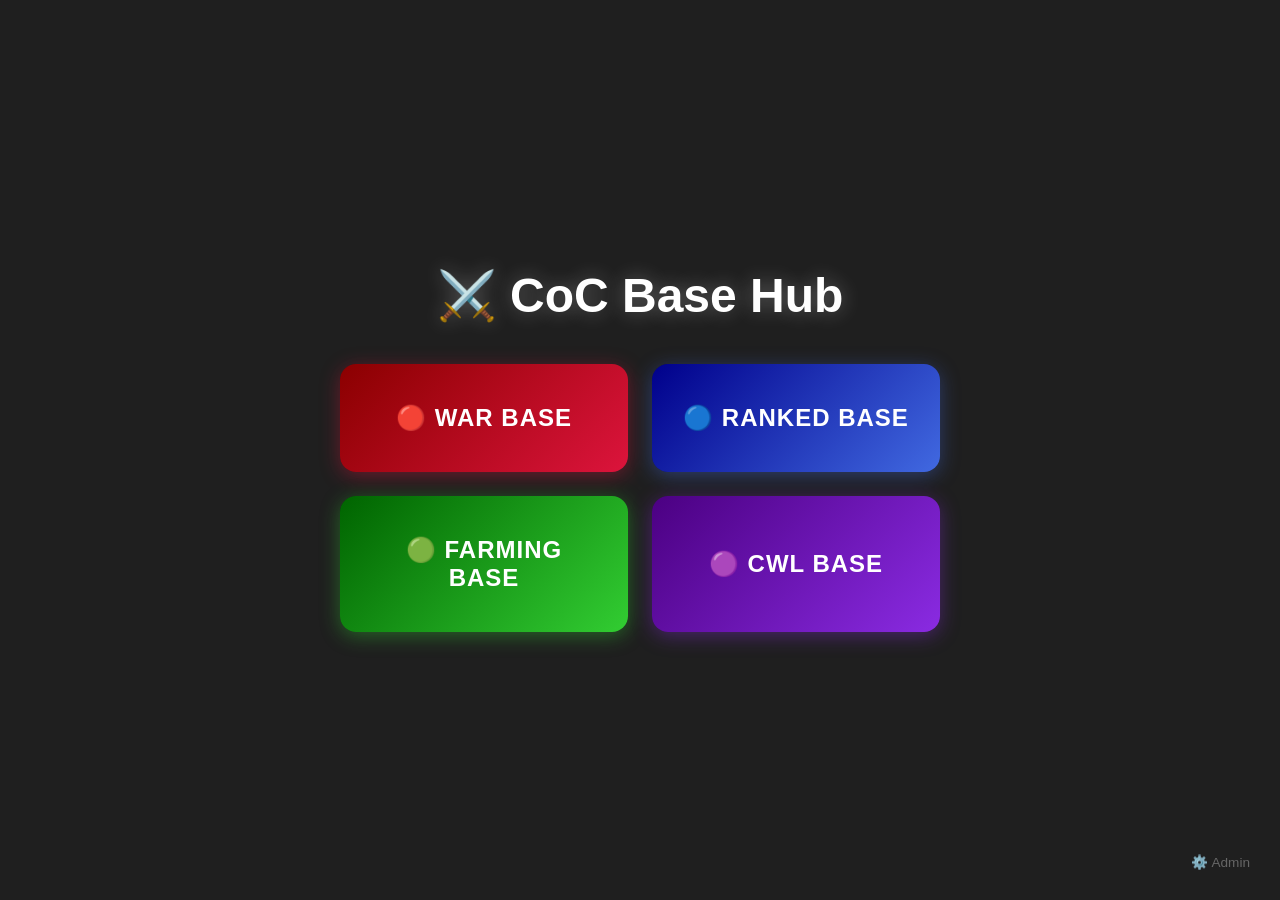
<file: index.html>
<!DOCTYPE html>
<html lang="en">
<head>
  <meta charset="UTF-8">
  <meta name="viewport" content="width=device-width, initial-scale=1.0, maximum-scale=1.0, user-scalable=no">
  <title>CoC Base Hub</title>
  <style>
    * { margin: 0; padding: 0; box-sizing: border-box; -webkit-tap-highlight-color: transparent; }
    body {
      min-height: 100vh; min-height: 100dvh;
      background: url('https://images.unsplash.com/photo-1542751371-adc38448a05e?w=1920') center/cover no-repeat fixed;
      display: flex; flex-direction: column; align-items: center; justify-content: center;
      font-family: -apple-system, BlinkMacSystemFont, 'Segoe UI', Roboto, sans-serif;
      position: relative; padding: 20px;
    }
    body::before { content: ''; position: fixed; inset: 0; background: rgba(0,0,0,0.88); z-index: 0; }
    h1 { position: relative; z-index: 1; color: #fff; font-size: clamp(1.5rem, 6vw, 3rem); margin-bottom: 40px; text-align: center; text-shadow: 0 0 20px rgba(255,255,255,0.3); font-weight: 800; }
    .btn-grid { position: relative; z-index: 1; display: grid; grid-template-columns: 1fr; gap: 16px; width: 100%; max-width: 400px; }
    .btn {
      padding: 24px 20px; border: none; border-radius: 16px; font-size: clamp(1.1rem, 4vw, 1.4rem);
      font-weight: 700; color: #fff; cursor: pointer; transition: all 0.25s ease;
      text-transform: uppercase; letter-spacing: 1px; position: relative; overflow: hidden;
      touch-action: manipulation; -webkit-appearance: none;
    }
    .btn:active { transform: scale(0.96); }
    .btn-war { background: linear-gradient(135deg, #8B0000, #DC143C); box-shadow: 0 4px 20px rgba(220,20,60,0.4); }
    .btn-rank { background: linear-gradient(135deg, #00008B, #4169E1); box-shadow: 0 4px 20px rgba(65,105,225,0.4); }
    .btn-farm { background: linear-gradient(135deg, #006400, #32CD32); box-shadow: 0 4px 20px rgba(50,205,50,0.4); }
    .btn-cwl { background: linear-gradient(135deg, #4B0082, #8A2BE2); box-shadow: 0 4px 20px rgba(138,43,226,0.4); }
    .btn-war:active { box-shadow: 0 0 30px rgba(220,20,60,0.6); }
    .btn-rank:active { box-shadow: 0 0 30px rgba(65,105,225,0.6); }
    .btn-farm:active { box-shadow: 0 0 30px rgba(50,205,50,0.6); }
    .btn-cwl:active { box-shadow: 0 0 30px rgba(138,43,226,0.6); }
    .admin-link { position: fixed; bottom: 20px; right: 20px; z-index: 1; color: #666; text-decoration: none; font-size: 0.85rem; padding: 10px; }
    .admin-link:active { color: #fff; }
    @media (min-width: 640px) {
      .btn-grid { grid-template-columns: repeat(2, 1fr); max-width: 600px; gap: 24px; }
      .btn { padding: 40px 30px; font-size: 1.5rem; }
      .btn:hover { transform: scale(1.05); filter: brightness(1.2); }
    }
  </style>
</head>
<body>
  <h1>⚔️ CoC Base Hub</h1>
  <div class="btn-grid">
    <button class="btn btn-war" onclick="selectType('war')">🔴 War Base</button>
    <button class="btn btn-rank" onclick="selectType('rank')">🔵 Ranked Base</button>
    <button class="btn btn-farm" onclick="selectType('farm')">🟢 Farming Base</button>
    <button class="btn btn-cwl" onclick="selectType('cwl')">🟣 CWL Base</button>
  </div>
  <a href="admin.html" class="admin-link">⚙️ Admin</a>
  <script>
    function selectType(type) {
      localStorage.setItem('selectedType', type);
      window.location.href = 'th.html';
    }
  </script>
</body>
</html>
</file>
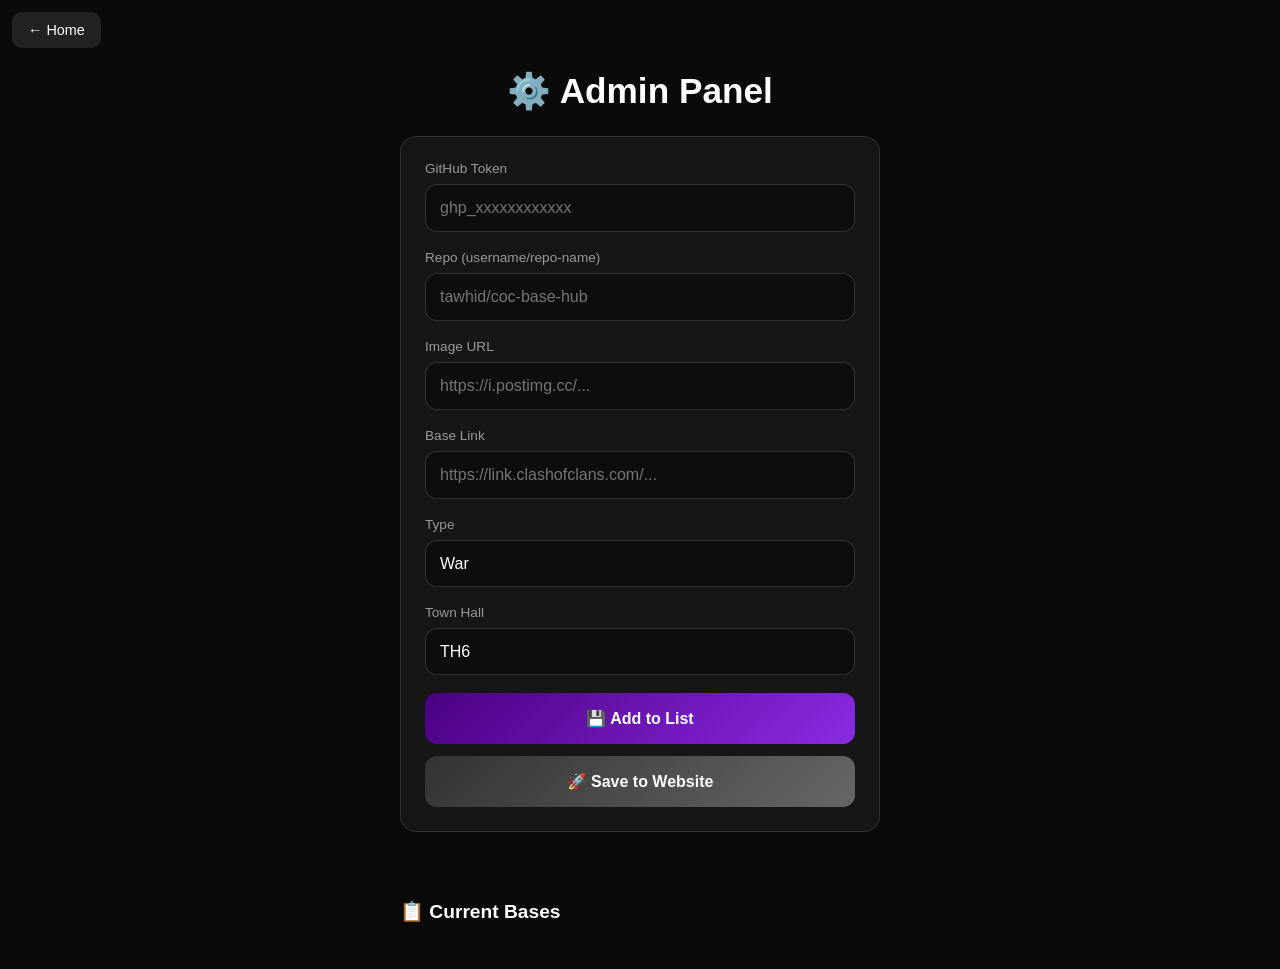
<file: admin.html>
<!DOCTYPE html>
<html lang="en">
<head>
  <meta charset="UTF-8">
  <meta name="viewport" content="width=device-width, initial-scale=1.0, maximum-scale=1.0, user-scalable=no">
  <title>Admin Panel</title>
  <style>
    * { margin: 0; padding: 0; box-sizing: border-box; -webkit-tap-highlight-color: transparent; }
    body { min-height: 100vh; min-height: 100dvh; background: #0a0a0a; font-family: -apple-system, BlinkMacSystemFont, 'Segoe UI', Roboto, sans-serif; padding: 70px 16px 30px; color: #fff; }
    .back { position: fixed; top: 12px; left: 12px; z-index: 2; color: #fff; text-decoration: none; font-size: 0.9rem; background: rgba(255,255,255,0.1); padding: 10px 16px; border-radius: 10px; }
    h1 { font-size: clamp(1.3rem, 5vw, 2.2rem); margin-bottom: 24px; text-align: center; font-weight: 800; }
    .form-box { background: rgba(255,255,255,0.05); border: 1px solid rgba(255,255,255,0.1); border-radius: 16px; padding: 24px; max-width: 480px; margin: 0 auto; }
    .form-group { margin-bottom: 18px; }
    label { display: block; color: #999; margin-bottom: 8px; font-size: 0.85rem; font-weight: 500; }
    input, select { width: 100%; padding: 14px; border-radius: 12px; border: 1px solid rgba(255,255,255,0.15); background: rgba(0,0,0,0.4); color: #fff; font-size: 1rem; outline: none; -webkit-appearance: none; }
    .save-btn { width: 100%; padding: 16px; border: none; border-radius: 12px; background: linear-gradient(135deg, #4B0082, #8A2BE2); color: #fff; font-size: 1rem; font-weight: 700; cursor: pointer; margin-bottom: 12px; }
    .save-btn:active { filter: brightness(1.2); }
    .github-btn { width: 100%; padding: 16px; border: none; border-radius: 12px; background: linear-gradient(135deg, #333, #666); color: #fff; font-size: 1rem; font-weight: 700; cursor: pointer; }
    .github-btn:active { filter: brightness(1.2); }
    .msg { margin-top: 14px; text-align: center; min-height: 22px; font-size: 0.9rem; font-weight: 600; }
    .list { margin-top: 32px; max-width: 480px; margin-left: auto; margin-right: auto; }
    .list h2 { margin-bottom: 16px; font-size: 1.2rem; font-weight: 700; }
    .base-item { background: rgba(255,255,255,0.05); border-radius: 12px; padding: 14px; margin-bottom: 10px; border: 1px solid rgba(255,255,255,0.08); }
    .base-info { color: #bbb; font-size: 0.85rem; line-height: 1.5; }
    .base-info b { color: #fff; }
    .base-info span { color: #666; display: block; margin-top: 4px; word-break: break-all; }
    .del-btn { background: #8B0000; color: #fff; border: none; padding: 10px 18px; border-radius: 8px; cursor: pointer; font-size: 0.8rem; font-weight: 600; margin-top: 10px; }
    .del-btn:active { background: #DC143C; }
    @media (min-width: 640px) { .base-item { display: flex; justify-content: space-between; align-items: center; } .del-btn { margin-top: 0; } }
  </style>
</head>
<body>
  <a href="index.html" class="back">← Home</a>
  <h1>⚙️ Admin Panel</h1>
  <div class="form-box">
    <div class="form-group">
      <label>GitHub Token</label>
      <input type="password" id="githubToken" placeholder="ghp_xxxxxxxxxxxx">
    </div>
    <div class="form-group">
      <label>Repo (username/repo-name)</label>
      <input type="text" id="githubRepo" placeholder="tawhid/coc-base-hub">
    </div>
    <div class="form-group">
      <label>Image URL</label>
      <input type="text" id="imgUrl" placeholder="https://i.postimg.cc/...">
    </div>
    <div class="form-group">
      <label>Base Link</label>
      <input type="text" id="baseLink" placeholder="https://link.clashofclans.com/...">
    </div>
    <div class="form-group">
      <label>Type</label>
      <select id="baseType"><option value="war">War</option><option value="rank">Ranked</option><option value="farm">Farming</option><option value="cwl">CWL</option></select>
    </div>
    <div class="form-group">
      <label>Town Hall</label>
      <select id="baseTH">
        <option value="6">TH6</option><option value="7">TH7</option><option value="8">TH8</option><option value="9">TH9</option><option value="10">TH10</option><option value="11">TH11</option><option value="12">TH12</option><option value="13">TH13</option><option value="14">TH14</option><option value="15">TH15</option><option value="16">TH16</option><option value="17">TH17</option><option value="18">TH18</option>
      </select>
    </div>
    <button class="save-btn" onclick="addLocal()">💾 Add to List</button>
    <button class="github-btn" onclick="saveToGitHub()">🚀 Save to Website</button>
  </div>
  <div class="msg" id="msg"></div>
  <div class="list">
    <h2>📋 Current Bases</h2>
    <div id="baseList"></div>
  </div>
  <script>
    let currentBases = [];

    function addLocal() {
      const image = document.getElementById('imgUrl').value.trim();
      const link = document.getElementById('baseLink').value.trim();
      const type = document.getElementById('baseType').value;
      const th = document.getElementById('baseTH').value;
      if (!image || !link) { showMsg('Fill all fields!', true); return; }
      currentBases.push({ image, link, type, th });
      document.getElementById('imgUrl').value = '';
      document.getElementById('baseLink').value = '';
      showMsg('Added to list. Now click Save to Website.');
      renderList();
    }

    async function saveToGitHub() {
      const token = document.getElementById('githubToken').value.trim();
      const repo = document.getElementById('githubRepo').value.trim();
      if (!token || !repo) { showMsg('Enter GitHub token & repo!', true); return; }
      if (currentBases.length === 0) { showMsg('Add at least one base first!', true); return; }
      showMsg('Saving to GitHub...');
      try {
        // Get current bases.json
        const getRes = await fetch(`https://api.github.com/repos/${repo}/contents/bases.json`, {
          headers: { 'Authorization': `token ${token}`, 'Accept': 'application/vnd.github.v3+json' }
        });
        if (!getRes.ok) throw new Error('Failed to get file');
        const getData = await getRes.json();
        const sha = getData.sha;
        const existing = JSON.parse(atob(getData.content));
        
        // Merge
        const merged = [...existing, ...currentBases];
        const content = btoa(JSON.stringify(merged, null, 2));
        
        // Update file
        const putRes = await fetch(`https://api.github.com/repos/${repo}/contents/bases.json`, {
          method: 'PUT',
          headers: { 'Authorization': `token ${token}`, 'Accept': 'application/vnd.github.v3+json', 'Content-Type': 'application/json' },
          body: JSON.stringify({ message: 'Add new bases', content: content, sha: sha })
        });
        if (putRes.ok) {
          currentBases = [];
          showMsg('✓ Saved! Wait 1 min for update.');
          renderList();
        } else {
          const err = await putRes.json();
          showMsg('Error: ' + err.message, true);
        }
      } catch (e) { showMsg('Error: ' + e.message, true); }
    }

    function showMsg(text, err) { const el = document.getElementById('msg'); el.textContent = text; el.style.color = err ? '#ff4444' : '#32CD32'; setTimeout(() => el.textContent = '', 4000); }
    
    function renderList() {
      const container = document.getElementById('baseList');
      if (currentBases.length === 0) { container.innerHTML = '<div style="color:#555;text-align:center;padding:20px;">No bases in list.</div>'; return; }
      container.innerHTML = '';
      currentBases.forEach((b, i) => {
        const div = document.createElement('div');
        div.className = 'base-item';
        div.innerHTML = `<div class="base-info"><b>${b.type.toUpperCase()}</b> — TH${b.th}<br><span>${b.image}</span></div><button class="del-btn" onclick="removeLocal(${i})">Remove</button>`;
        container.appendChild(div);
      });
    }
    
    function removeLocal(index) { currentBases.splice(index, 1); renderList(); }
  </script>
</body>
</html>
</file>
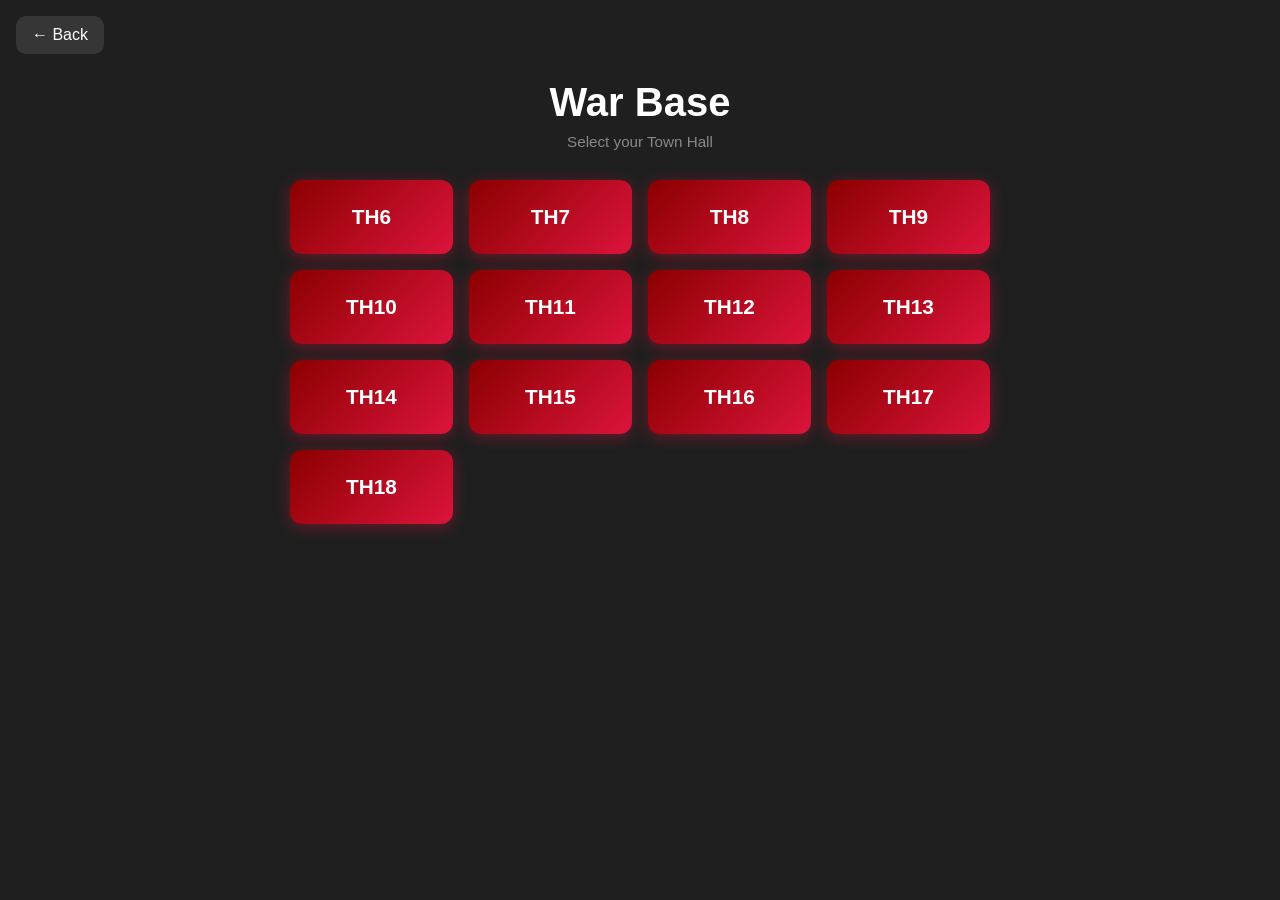
<file: th.html>
<!DOCTYPE html>
<html lang="en">
<head>
  <meta charset="UTF-8">
  <meta name="viewport" content="width=device-width, initial-scale=1.0, maximum-scale=1.0, user-scalable=no">
  <title>Select Town Hall</title>
  <style>
    * { margin: 0; padding: 0; box-sizing: border-box; -webkit-tap-highlight-color: transparent; }
    body {
      min-height: 100vh; min-height: 100dvh;
      background: url('https://images.unsplash.com/photo-1542751371-adc38448a05e?w=1920') center/cover no-repeat fixed;
      display: flex; flex-direction: column; align-items: center; justify-content: flex-start;
      font-family: -apple-system, BlinkMacSystemFont, 'Segoe UI', Roboto, sans-serif;
      position: relative; padding: 80px 16px 40px;
    }
    body::before { content: ''; position: fixed; inset: 0; background: rgba(0,0,0,0.88); z-index: 0; }
    .back { position: fixed; top: 16px; left: 16px; z-index: 2; color: #fff; text-decoration: none; font-size: 1rem; background: rgba(255,255,255,0.1); padding: 10px 16px; border-radius: 10px; }
    .back:active { background: rgba(255,255,255,0.2); }
    h1 { position: relative; z-index: 1; color: #fff; font-size: clamp(1.3rem, 5vw, 2.5rem); margin-bottom: 8px; text-align: center; font-weight: 800; }
    .subtitle { position: relative; z-index: 1; color: #888; margin-bottom: 30px; font-size: 0.95rem; text-align: center; }
    .th-grid { position: relative; z-index: 1; display: grid; grid-template-columns: repeat(3, 1fr); gap: 12px; width: 100%; max-width: 500px; }
    .th-btn {
      padding: 18px 8px; border: none; border-radius: 12px; font-size: clamp(0.9rem, 3.5vw, 1.2rem);
      font-weight: 700; color: #fff; cursor: pointer; transition: all 0.2s ease;
      touch-action: manipulation; -webkit-appearance: none;
    }
    .th-btn:active { transform: scale(0.95); filter: brightness(1.3); }
    .color-war { background: linear-gradient(135deg, #8B0000, #DC143C); box-shadow: 0 3px 15px rgba(220,20,60,0.4); }
    .color-rank { background: linear-gradient(135deg, #00008B, #4169E1); box-shadow: 0 3px 15px rgba(65,105,225,0.4); }
    .color-farm { background: linear-gradient(135deg, #006400, #32CD32); box-shadow: 0 3px 15px rgba(50,205,50,0.4); }
    .color-cwl { background: linear-gradient(135deg, #4B0082, #8A2BE2); box-shadow: 0 3px 15px rgba(138,43,226,0.4); }
    @media (min-width: 640px) {
      .th-grid { grid-template-columns: repeat(4, 1fr); gap: 16px; max-width: 700px; }
      .th-btn { padding: 25px 15px; font-size: 1.3rem; }
      .th-btn:hover { transform: scale(1.08); }
    }
  </style>
</head>
<body>
  <a href="index.html" class="back">← Back</a>
  <h1 id="pageTitle">Select TH</h1>
  <p class="subtitle" id="subtitle">Choose Town Hall level</p>
  <div class="th-grid" id="thGrid"></div>
  <script>
    const type = localStorage.getItem('selectedType') || 'war';
    const typeNames = { war: 'War', rank: 'Ranked', farm: 'Farming', cwl: 'CWL' };
    const colorClass = 'color-' + type;
    document.getElementById('pageTitle').textContent = typeNames[type] + ' Base';
    document.getElementById('subtitle').textContent = 'Select your Town Hall';
    const grid = document.getElementById('thGrid');
    for (let i = 6; i <= 18; i++) {
      const btn = document.createElement('button');
      btn.className = 'th-btn ' + colorClass;
      btn.textContent = 'TH' + i;
      btn.onclick = () => { localStorage.setItem('selectedTH', i); window.location.href = 'base.html'; };
      grid.appendChild(btn);
    }
  </script>
</body>
</html>
</file>
